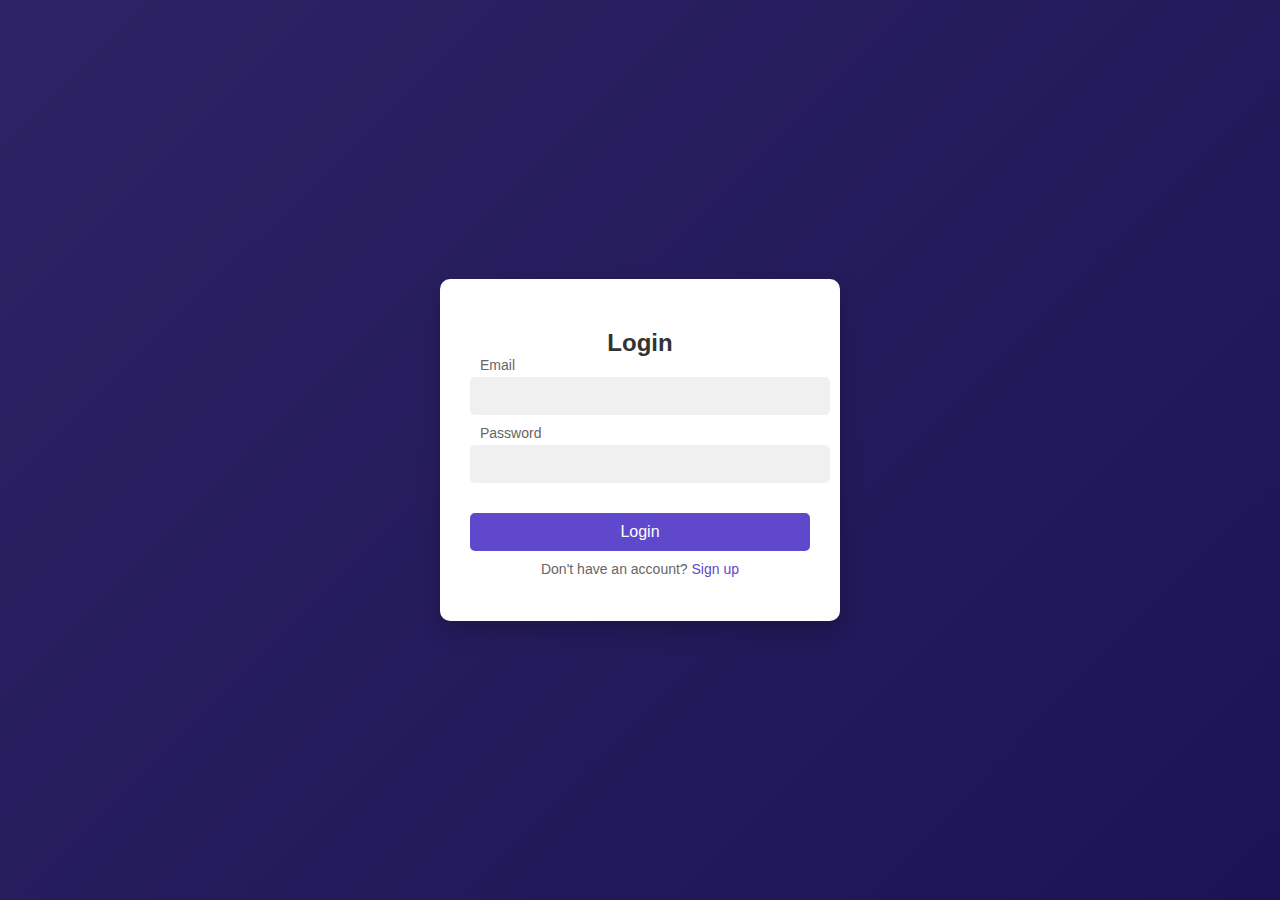
<file: login.html>
<!--<!DOCTYPE html>-->
<!--<html lang="en">-->
<!--<head>-->
<!--  <meta charset="UTF-8">-->
<!--  <meta name="viewport" content="width=device-width, initial-scale=1.0">-->
<!--  <title>Login</title>-->
<!--  <link rel="stylesheet" type="text/css" href="style.css">-->
<!--</head>-->
<!--<body>-->
<!--  <h2>Login</h2>-->
<!--  <form action="/login" method="post">-->
<!--    <label for="email">Email:</label>-->
<!--    <input type="email" id="email" name="email" required><br>-->

<!--    <label for="password">Password:</label>-->
<!--    <input type="password" id="password" name="password" required><br>-->

<!--    <button type="submit">Login</button>-->
<!--  </form>-->
<!--</body>-->
<!--</html>-->


<!DOCTYPE html>
<html lang="en">
<head>
    <meta charset="UTF-8">
    <meta name="viewport" content="width=device-width, initial-scale=1.0">
    <title>Login</title>
  <style>
    body {
    font-family: 'Arial', sans-serif;
    background: linear-gradient(135deg, #2e2364, #1b1454);
    display: flex;
    justify-content: center;
    align-items: center;
    height: 100vh;
    margin: 0;
}

.form-container {
    display: flex;
    justify-content: center;
    align-items: center;
    width: 100%;
    max-width: 400px;
    padding: 20px;
}

.form-box {
    background: #ffffff;
    border-radius: 10px;
    padding: 30px;
    box-shadow: 0 10px 20px rgba(0, 0, 0, 0.2);
    text-align: center;
    width: 100%;
}

.form-box h2 {
    font-size: 24px;
    margin-bottom: 20px;
    color: #333;
}

.input-box {
    position: relative;
    margin-bottom: 30px;
}

.input-box input {
    width: 100%;
    padding: 10px;
    background: #f0f0f0;
    border: none;
    border-radius: 5px;
    outline: none;
    font-size: 16px;
    color: #333;
}

.input-box label {
    position: absolute;
    top: -20px;
    left: 10px;
    font-size: 14px;
    color: #666;
    transition: 0.3s;
}

.btn {
    width: 100%;
    background-color: #5f48cc;
    color: white;
    padding: 10px;
    border: none;
    border-radius: 5px;
    cursor: pointer;
    font-size: 16px;
    transition: background-color 0.3s;
}

.btn:hover {
    background-color: #4e38b2;
}

p {
    font-size: 14px;
    color: #666;
    margin-top: 10px;
}

p a {
    color: #5f48cc;
    text-decoration: none;
}

p a:hover {
    text-decoration: underline;
}

  </style>
</head>
<body>
    <div class="form-container">
        <div class="form-box">
            <h2>Login</h2>
            <form action="/login" method="POST">
                <div class="input-box">
                    <input type="email" name="email" required>
                    <label>Email</label>
                </div>
                <div class="input-box">
                    <input type="password" name="password" required>
                    <label>Password</label>
                </div>
                <button type="submit" class="btn">Login</button>
            </form>
            <p>Don't have an account? <a href="/signup">Sign up</a></p>
        </div>
    </div>
</body>
</html>
</file>
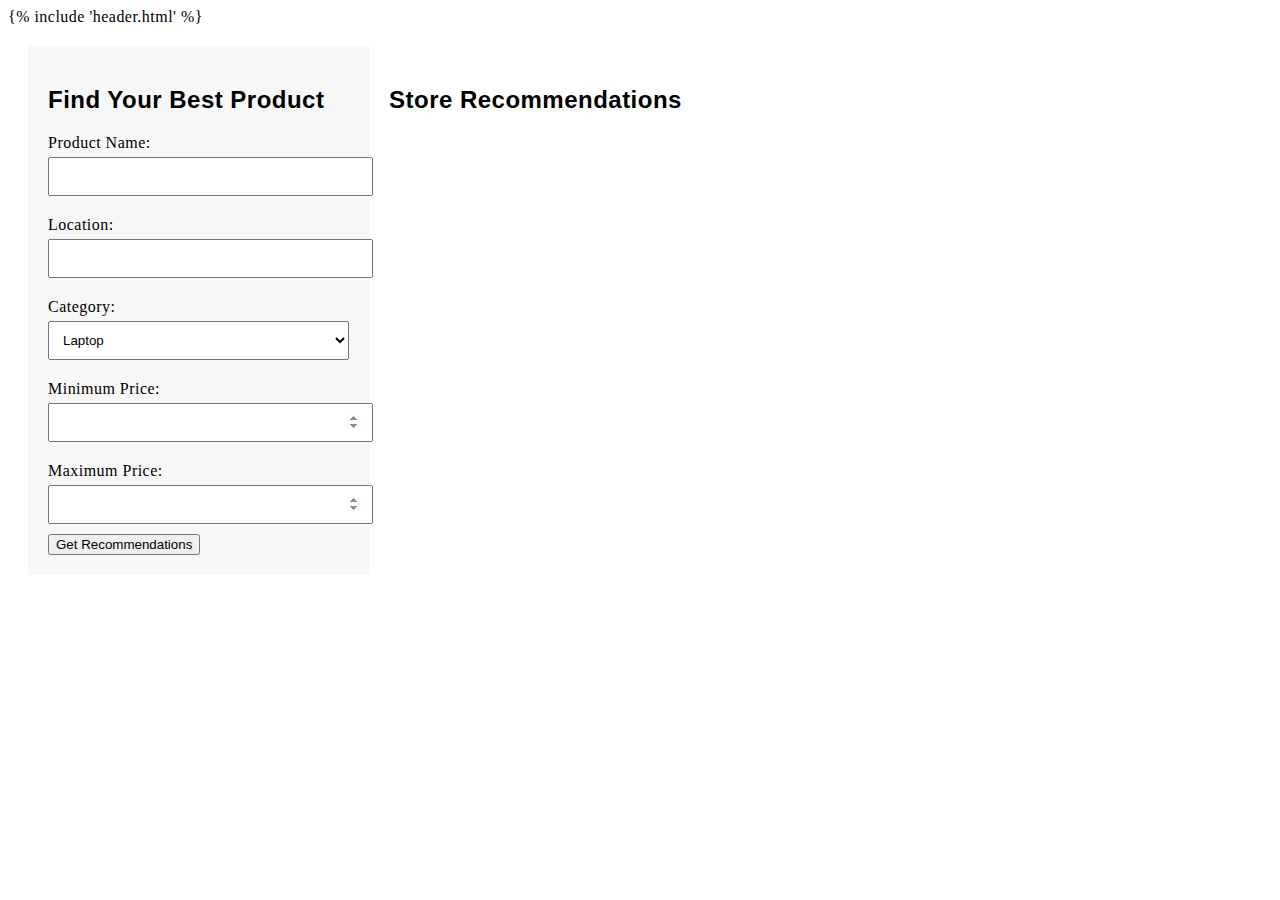
<file: recommendations.html>
<!DOCTYPE html>
<html lang="en">
<head>
  <meta charset="UTF-8">
  <meta name="viewport" content="width=device-width, initial-scale=1.0">
  <title>Store Recommendations</title>
  <link rel="stylesheet" type="text/css" href="style.css">
</head>
<body>
  <!-- Include header -->
  {% include 'header.html' %}

<!--  <script>-->
<!--    document.getElementById('recommendation-form').addEventListener('submit', function(e) {-->
<!--      e.preventDefault();-->

<!--      // Get form values-->
<!--      const productName = document.getElementById('productName').value;-->
<!--      const location = document.getElementById('location').value;-->
<!--      const category = document.getElementById('category').value;-->
<!--      const minPrice = document.getElementById('minPrice').value;-->
<!--      const maxPrice = document.getElementById('maxPrice').value;-->

<!--      // Make an API call to the backend (Flask server)-->
<!--      fetch('/get-recommendations', {-->
<!--        method: 'POST',-->
<!--        headers: {-->
<!--          'Content-Type': 'application/json',-->
<!--        },-->
<!--        body: JSON.stringify({-->
<!--          productName: productName,-->
<!--          location: location,-->
<!--          category: category,-->
<!--          minPrice: minPrice,-->
<!--          maxPrice: maxPrice,-->
<!--        }),-->
<!--      })-->
<!--      .then(response => response.json())-->
<!--      .then(data => {-->
<!--        // Display the recommendations-->
<!--        const recommendationList = document.getElementById('recommendation-list');-->
<!--        recommendationList.innerHTML = ''; // Clear previous results-->

<!--        data.forEach(store => {-->
<!--          const storeCard = document.createElement('div');-->
<!--          storeCard.classList.add('store-card');-->
<!--          storeCard.innerHTML = `-->
<!--            <h3>${store.storeName}</h3>-->
<!--            <p>Location: ${store.location}</p>-->
<!--            <p>Price: $${store.price}</p>-->
<!--            <p>Category: ${store.category}</p>-->
<!--          `;-->
<!--          recommendationList.appendChild(storeCard);-->
<!--        });-->
<!--      })-->
<!--      .catch(error => console.error('Error:', error));-->
<!--    });-->

<!--  </script>-->

  <!-- Recommendations Section -->
  <div class="recommendation-container">
    <!-- Sidebar Filter Form -->
    <div class="recommendation-sidebar">
      <h2>Find Your Best Product</h2>
      <form id="recommendation-form">
        <label for="productName">Product Name:</label>
        <input type="text" id="productName" name="productName" >

        <label for="location">Location:</label>
        <input type="text" id="location" name="location" required>

        <label for="category">Category:</label>
        <select id="category" name="category" required>
          <option value="laptop">Laptop</option>
          <option value="pc">PC</option>
          <option value="headphone">Headphone</option>
          <option value="keyboard">Keyboard</option>
          <option value="camera">Camera</option>
          <option value="printer">Printer</option>
        </select>

        <label for="minPrice">Minimum Price:</label>
        <input type="number" id="minPrice" name="minPrice" required>

        <label for="maxPrice">Maximum Price:</label>
        <input type="number" id="maxPrice" name="maxPrice" required>

        <button type="submit" class="btn">Get Recommendations</button>
      </form>
    </div>

    <!-- Recommendations Result Section -->
    <div class="recommendation-results" id="recommendation-results">
      <h2>Store Recommendations</h2>
      <div id="recommendation-list"></div> <!-- The results will be dynamically populated here -->
    </div>
  </div>

<!--  <script src="script.js"></script>-->

<script>
document.addEventListener('DOMContentLoaded', function() {
  document.getElementById('recommendation-form').addEventListener('submit', function(e) {
    e.preventDefault();

    // Get form values
    const productName = document.getElementById('productName').value;
    const location = document.getElementById('location').value;
    const category = document.getElementById('category').value;
    const minPrice = document.getElementById('minPrice').value;
    const maxPrice = document.getElementById('maxPrice').value;

    // Make an API call to the backend (Flask server)
    fetch('/get-recommendations', {
      method: 'POST',
      headers: {
        'Content-Type': 'application/json',
      },
      body: JSON.stringify({
        productName: productName,
        location: location,
        category: category,
        minPrice: minPrice,
        maxPrice: maxPrice,
      }),
    })
    .then(response => response.json())
    .then(data => {
      // Display the recommendations
      const recommendationList = document.getElementById('recommendation-list');
      recommendationList.innerHTML = ''; // Clear previous results

      if (data.length === 0) {
        recommendationList.innerHTML = '<p>No recommendations found for your filters.</p>';
      }

      data.forEach(store => {
        const storeCard = document.createElement('div');
        storeCard.classList.add('store-card');
        storeCard.innerHTML = `
          <h3>${store.storeName}</h3>
          <p>Location: ${store.location}</p>
          <p>Price: Rs.${store.price}</p>
          <p>Category: ${store.category}</p>
        `;
        recommendationList.appendChild(storeCard);
      });
    })
    .catch(error => console.error('Error:', error));
  });
});
</script>

</body>
</html>
</file>
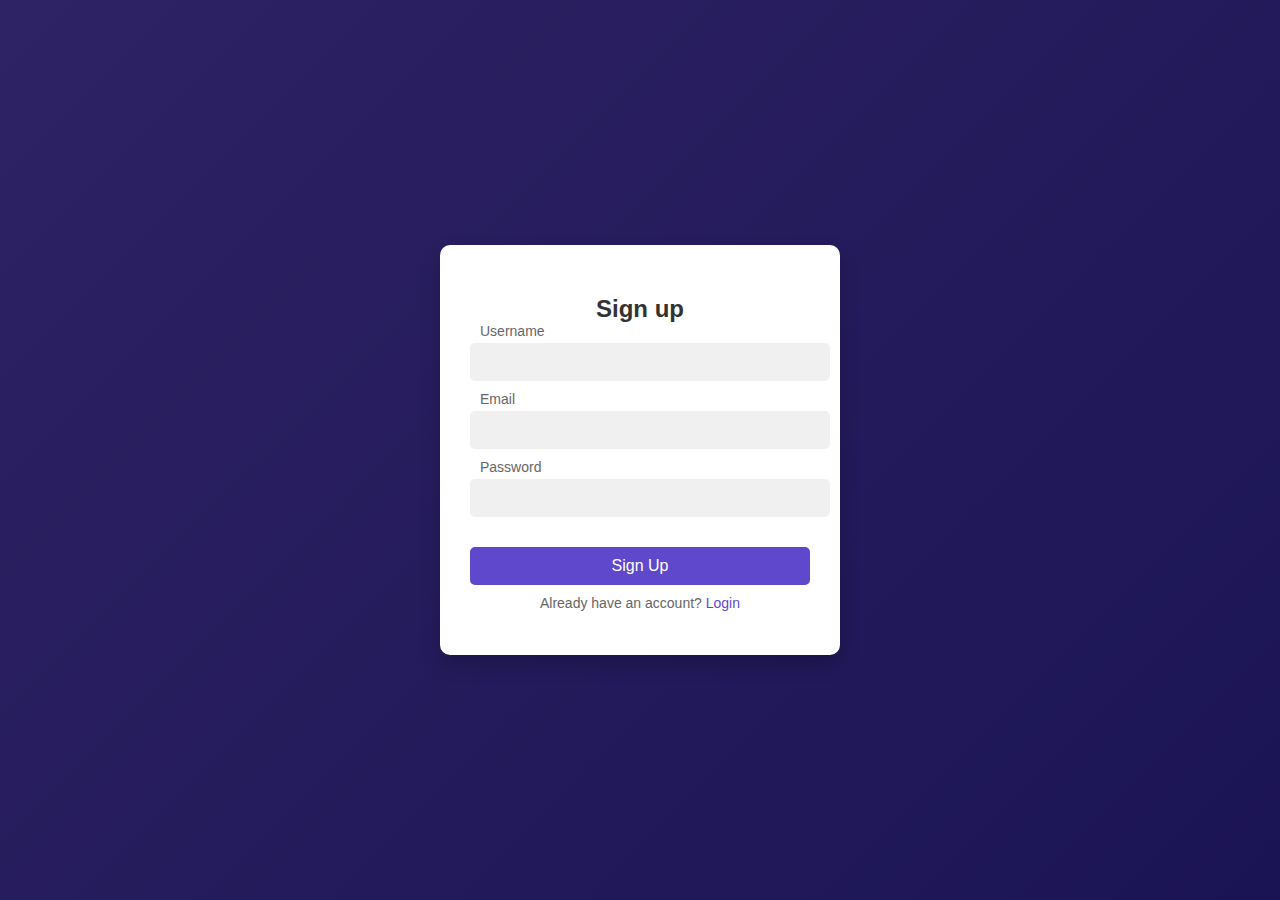
<file: signup.html>
<!--<!DOCTYPE html>-->
<!--<html lang="en">-->
<!--<head>-->
<!--  <meta charset="UTF-8">-->
<!--  <meta name="viewport" content="width=device-width, initial-scale=1.0">-->
<!--  <title>Signup</title>-->
<!--<link rel="stylesheet" type="text/css" href="style.css">-->
<!--</head>-->
<!--<body>-->
<!--  <h2>Sign Up</h2>-->
<!--  <form action="/signup" method="post">-->
<!--    <label for="username">Username:</label>-->
<!--    <input type="text" id="username" name="username" required><br>-->

<!--    <label for="email">Email:</label>-->
<!--    <input type="email" id="email" name="email" required><br>-->

<!--    <label for="password">Password:</label>-->
<!--    <input type="password" id="password" name="password" required><br>-->

<!--    <button type="submit">Sign Up</button>-->
<!--  </form>-->
<!--</body>-->
<!--</html>-->


<!DOCTYPE html>
<html lang="en">
<head>
    <meta charset="UTF-8">
    <meta name="viewport" content="width=device-width, initial-scale=1.0">
    <title>Sign Up</title>
<!--    <link rel="stylesheet" href="/static/style.css"> -->
    <style>
    body {
    font-family: 'Arial', sans-serif;
    background: linear-gradient(135deg, #2e2364, #1b1454);
    display: flex;
    justify-content: center;
    align-items: center;
    height: 100vh;
    margin: 0;
}

.form-container {
    display: flex;
    justify-content: center;
    align-items: center;
    width: 100%;
    max-width: 400px;
    padding: 20px;
}

.form-box {
    background: #ffffff;
    border-radius: 10px;
    padding: 30px;
    box-shadow: 0 10px 20px rgba(0, 0, 0, 0.2);
    text-align: center;
    width: 100%;
}

.form-box h2 {
    font-size: 24px;
    margin-bottom: 20px;
    color: #333;
}

.input-box {
    position: relative;
    margin-bottom: 30px;
}

.input-box input {
    width: 100%;
    padding: 10px;
    background: #f0f0f0;
    border: none;
    border-radius: 5px;
    outline: none;
    font-size: 16px;
    color: #333;
}

.input-box label {
    position: absolute;
    top: -20px;
    left: 10px;
    font-size: 14px;
    color: #666;
    transition: 0.3s;
}

.btn {
    width: 100%;
    background-color: #5f48cc;
    color: white;
    padding: 10px;
    border: none;
    border-radius: 5px;
    cursor: pointer;
    font-size: 16px;
    transition: background-color 0.3s;
}

.btn:hover {
    background-color: #4e38b2;
}

p {
    font-size: 14px;
    color: #666;
    margin-top: 10px;
}

p a {
    color: #5f48cc;
    text-decoration: none;
}

p a:hover {
    text-decoration: underline;
}

  </style>
</head>
<body>
    <div class="form-container">
        <div class="form-box">
            <h2>Sign up</h2>
            <form action="/signup" method="POST">
                <div class="input-box">
                    <input type="text" name="username" required>
                    <label>Username</label>
                </div>
                <div class="input-box">
                    <input type="email" name="email" required>
                    <label>Email</label>
                </div>
                <div class="input-box">
                    <input type="password" name="password" required>
                    <label>Password</label>
                </div>
                <button type="submit" class="btn">Sign Up</button>
            </form>
            <p>Already have an account? <a href="/login">Login</a></p>
        </div>
    </div>
</body>
</html>
</file>
<file: style.css>
/*
Theme Name: Organic
Theme URI: https://templatesjungle.com/
Author: TemplatesJungle
Author URI: https://templatesjungle.com/
Description: Organic is specially designed product packaged for eCommerce store websites.
Version: 1.1
*/

/*--------------------------------------------------------------
This is main CSS file that contains custom style rules used in this template
--------------------------------------------------------------*/
/*--------------------------------------------------------------
/** VARIABLES
--------------------------------------------------------------*/
body {
  --heading-font        : "Inter", sans-serif;
  --bs-link-color: #333;
  --bs-link-hover-color:#333;

  --bs-link-color-rgb: 40,40,40;
  --bs-link-hover-color-rgb: 0,0,0;

  --bs-light-rgb: 248, 248, 248;

  --bs-font-sans-serif: "Inter", sans-serif;
  --bs-body-font-family: var(--bs-font-sans-serif);
  --bs-body-font-size: 1rem;
  --bs-body-font-weight: 400;
  --bs-body-line-height: 2;
  --bs-body-color: #747474;

  --bs-primary: #6BB252;
  --bs-primary-rgb: 107, 178, 82;
  
  --bs-secondary: #364127;
  --bs-secondary-rgb: 54, 65, 39;
  
  --bs-danger: #F95F09;
  --bs-danger-rgb: 249, 95, 9;

  --bs-success: #a3be4c;
  --bs-success-rgb: 163, 190, 76;
  
  --bs-primary-bg-subtle: #FFF9EB;
  --bs-success-bg-subtle: #eef5e5;
  
  --bs-border-color: #F7F7F7;
}
.btn-primary {
  --bs-btn-color: #fff;
  --bs-btn-bg: var(--bs-primary);
  --bs-btn-border-color: transparent;
  --bs-btn-hover-color: #fff;
  --bs-btn-hover-bg: #f7a422;
  --bs-btn-hover-border-color: transparent;
  --bs-btn-focus-shadow-rgb: 49,132,253;
  --bs-btn-active-color: #fff;
  --bs-btn-active-bg: var(--bs-primary);
  --bs-btn-active-border-color: transparent;
  --bs-btn-active-shadow: inset 0 3px 5px rgba(0, 0, 0, 0.125);
  --bs-btn-disabled-color: #fff;
  --bs-btn-disabled-bg: #d3d7dd;
  --bs-btn-disabled-border-color: transparent;
}
.btn-outline-primary {
  --bs-btn-color: var(--bs-primary);
  --bs-btn-border-color: var(--bs-primary);
  --bs-btn-hover-color: #fff;
  --bs-btn-hover-bg: #ffc107;
  --bs-btn-hover-border-color: #ffc107;
  --bs-btn-focus-shadow-rgb: 13,110,253;
  --bs-btn-active-color: #fff;
  --bs-btn-active-bg: #ffc107;
  --bs-btn-active-border-color: #ffc107;
  --bs-btn-active-shadow: inset 0 3px 5px rgba(0, 0, 0, 0.125);
  --bs-btn-disabled-color: #fff3cd;
  --bs-btn-disabled-bg: transparent;
  --bs-btn-disabled-border-color: #fff3cd;
  --bs-gradient: none;
}
.btn-outline-light {
  --bs-btn-color: #747474;
  --bs-btn-border-color: #EFEFEF;
  --bs-btn-hover-color: #000;
  --bs-btn-hover-bg: #EFEFEF;
  --bs-btn-hover-border-color: #EFEFEF;
  --bs-btn-focus-shadow-rgb: 248,249,250;
  --bs-btn-active-color: #000;
  --bs-btn-active-bg: #EFEFEF;
  --bs-btn-active-border-color: #EFEFEF;
  --bs-btn-active-shadow: inset 0 3px 5px rgba(0, 0, 0, 0.125);
  --bs-btn-disabled-color: #EFEFEF;
  --bs-btn-disabled-bg: transparent;
  --bs-btn-disabled-border-color: #EFEFEF;
  --bs-gradient: none;
}
.btn-warning {
  --bs-btn-color: #747474;
  --bs-btn-bg: #FCF7EB;
  --bs-btn-border-color: #FCF7EB;
  --bs-btn-hover-color: #747474;
  --bs-btn-hover-bg: #FFECBE;
  --bs-btn-hover-border-color: #FFECBE;
  --bs-btn-focus-shadow-rgb: 217,164,6;
  --bs-btn-active-color: #000;
  --bs-btn-active-bg: #FFECBE;
  --bs-btn-active-border-color: #FFECBE;
  --bs-btn-active-shadow: inset 0 3px 5px rgba(0, 0, 0, 0.125);
  --bs-btn-disabled-color: #000;
  --bs-btn-disabled-bg: #FCF7EB;
  --bs-btn-disabled-border-color: #FCF7EB;
}
.btn-success {
  --bs-btn-color: #222;
  --bs-btn-bg: #EEF5E4;
  --bs-btn-border-color: #EEF5E4;
  --bs-btn-hover-color: #222;
  --bs-btn-hover-bg: #9de3c2;
  --bs-btn-hover-border-color: #9de3c2;
  --bs-btn-focus-shadow-rgb: 60,153,110;
  --bs-btn-active-color: #222;
  --bs-btn-active-bg: #9de3c2;
  --bs-btn-active-border-color: #9de3c2;
  --bs-btn-active-shadow: inset 0 3px 5px rgba(0, 0, 0, 0.125);
  --bs-btn-disabled-color: #222;
  --bs-btn-disabled-bg: #EEF5E4;
  --bs-btn-disabled-border-color: #EEF5E4;
}
.btn-danger {
  --bs-btn-color: #222;
  --bs-btn-bg: #FFEADA;
  --bs-btn-border-color: #FFEADA;
  --bs-btn-hover-color: #222;
  --bs-btn-hover-bg: #ecc9af;
  --bs-btn-hover-border-color: #ecc9af;
  --bs-btn-focus-shadow-rgb: 60,153,110;
  --bs-btn-active-color: #222;
  --bs-btn-active-bg: #ecc9af;
  --bs-btn-active-border-color: #ecc9af;
  --bs-btn-active-shadow: inset 0 3px 5px rgba(0, 0, 0, 0.125);
  --bs-btn-disabled-color: #222;
  --bs-btn-disabled-bg: #FFEADA;
  --bs-btn-disabled-border-color: #FFEADA;
}
body {
  letter-spacing: 0.03em;
}
h1,h2,h3,h4,h5,h6 {
  font-family: var(--heading-font);
  color: var(--bs-dark);
  font-weight: 700;
}
.breadcrumb.text-white {
  --bs-breadcrumb-divider-color: #fff;
  --bs-breadcrumb-item-active-color: var(--bs-primary);
}
.dropdown-menu {
  --bs-dropdown-link-active-bg: var(--bs-primary);
}
.nav-pills .nav-link {
  --bs-nav-pills-link-active-color: #111;
  --bs-nav-pills-link-active-bg: #f1f1f1;
}
.pagination {
  --bs-pagination-active-bg: var(--bs-primary);
  --bs-pagination-active-border-color: var(--bs-primary);
}
.container, .container-fluid, .container-lg, .container-md, .container-sm, .container-xl, .container-xxl {
  --bs-gutter-x: 3rem;
}
/*----------------------------------------------*/
/* 6. SITE STRUCTURE */
/*----------------------------------------------*/
/* 6.1 Header
--------------------------------------------------------------*/
/* Preloader */
.preloader-wrapper {
  width: 100%;
  height: 100vh;
  margin: 0 auto;
  position: fixed;
  top: 0;
  left: 0;
  z-index: 111;
  background: #fff;
}

.preloader-wrapper .preloader {
  margin: 20% auto 0;
  transform: translateZ(0);
}

.preloader:before,
.preloader:after {
  content: '';
  position: absolute;
  top: 0;
}

.preloader:before,
.preloader:after,
.preloader {
  border-radius: 50%;
  width: 2em;
  height: 2em;
  animation: animation 1.2s infinite ease-in-out;
}

.preloader {
  animation-delay: -0.16s;
}

.preloader:before {
  left: -3.5em;
  animation-delay: -0.32s;
}

.preloader:after {
  left: 3.5em;
}

@keyframes animation {
  0%,
  80%,
  100% {
    box-shadow: 0 2em 0 -1em var(--bs-primary);
  }
  40% {
    box-shadow: 0 2em 0 0 var(--bs-primary);
  }
}

/* *** Start editing below this line *** */
/* .container-fluid {
  max-width: 1600px;
}
*/
@media (min-width: 1400px) {
  .container-lg {
      max-width: 1600px;
  }
} 

.banner-blocks {
  display: grid;
  grid-template-columns: repeat(12, 1fr);
  grid-template-rows: repeat(2, 1fr);
  grid-gap: 2rem;
}
.block-1 { grid-area: 1 / 1 / 3 / 8; }
.block-2 { grid-area: 1 / 8 / 2 / 13; }
.block-3 { grid-area: 2 / 8 / 3 / 13; }

@media screen and (max-width:1140px) {
  .banner-blocks {
    grid-template-columns: 1fr;
    grid-template-rows: repeat(4, 1fr);
  }
  .block-1 { grid-area: 1 / 1 / 3 / 2; }
  .block-2 { grid-area: 3 / 1 / 4 / 2; }
  .block-3 { grid-area: 4 / 1 / 5 / 2; }
  
}

/* Swiper carousel */
.swiper-prev,
.swiper-next {
  width: 38px;
  height: 38px;
  line-height: 38px;
  background: #F1F1F1;
  color: #222222;
  padding: 0;
  text-align: center;
  border-radius: 10px;
  --bs-btn-border-color: transparent;
  --bs-btn-active-bg: #ec9b22;
  --bs-btn-active-border-color: transparent;
  --bs-btn-hover-bg: var(--bs-primary);
  --bs-btn-hover-border-color: transparent;
  --bs-btn-disabled-color: #ccc;
  --bs-btn-disabled-bg: #eaeaea;
  --bs-btn-disabled-border-color: #eaeaea
}
.swiper-prev:hover,
.swiper-next:hover {
  background: var(--bs-primary);
}

/* category carousel */
.category-carousel .category-item {
  background: #FFFFFF;
  border: 1px solid #FBFBFB;
  box-shadow: 0px 5px 22px rgba(0, 0, 0, 0.04);
  border-radius: 16px;
  text-align: center;
  padding: 60px 20px;
  margin: 20px 0;
  transition: box-shadow 0.3s ease-out, transform 0.3s ease-out;
}
.category-carousel .category-item:hover {
  transform: translate3d(0,-10px,0);
  box-shadow: 0px 21px 44px rgba(0, 0, 0, 0.08);
}
.category-carousel .category-item .category-title {
  font-weight: 600;
  font-size: 20px;
  line-height: 27px;
  letter-spacing: 0.02em;
  text-transform: capitalize;
  color: #222222;
  margin-top: 20px;
}

/* brand carousel */
.brand-carousel .brand-item {
  background: #FFFFFF;
  border: 1px solid #FBFBFB;
  box-shadow: 0px 5px 22px rgba(0, 0, 0, 0.04);
  border-radius: 16px;
  padding: 16px;
}
.brand-carousel .brand-item img {
  width: 100%;
  border-radius: 12px;
}
.brand-carousel .brand-item .brand-details {
  margin-left: 15px;
}
.brand-carousel .brand-item .brand-title {
  margin: 0;
}

/* product tabs */
.product-tabs .nav-tabs {
  justify-content: flex-end;
  border: none;
  
  --bs-nav-link-hover-color: #111;
  --bs-nav-link-color: #555;
  --bs-nav-tabs-link-border-color: #fff;
  --bs-nav-tabs-link-hover-border-color: transparent;
  --bs-nav-tabs-link-active-border-color: #fff;
}
.product-tabs .nav-tabs .nav-link.active, 
.product-tabs .nav-tabs .nav-item.show .nav-link {
  /* border: none; */
  border-bottom: 3px solid var(--bs-primary);
}

/* products-carousel */
.products-carousel .swiper, .products-carousel .swiper-container {
  overflow: visible;
}

/* ========== recommendation css ============ */
.recommendation-container {
  display: flex;
  padding: 20px;
}

.recommendation-sidebar {
  width: 25%;
  padding: 20px;
  background-color: #f7f7f7;
}

.recommendation-sidebar h2 {
  margin-bottom: 20px;
}

.recommendation-sidebar label {
  display: block;
  margin: 10px 0 5px;
}

.recommendation-sidebar input, .recommendation-sidebar select {
  width: 100%;
  padding: 10px;
  margin-bottom: 10px;
}

.recommendation-results {
  width: 70%;
  padding: 20px;
}

.recommendation-results h2 {
  margin-bottom: 20px;
}

#recommendation-list {
  display: flex;
  flex-wrap: wrap;
}

#recommendation-list .store-card {
  width: 48%;
  background-color: #fff;
  margin: 10px;
  padding: 20px;
  border: 1px solid #ddd;
  box-shadow: 0 2px 5px rgba(0,0,0,0.1);
}

#recommendation-list .store-card h3 {
  margin-top: 0;
}


/* product-grid */

.product-grid {
  display: flex;
  flex-wrap: wrap;
  justify-content: space-between;
}

.swiper-slide {
  width: 250px;
  display: flex;
  justify-content: center;
}

/* Make the whole product card clickable */
.product-link {
    text-decoration: none; /* Remove default link underline */
    color: inherit; /* Keep text color the same */
    display: block; /* Make the entire block clickable */
}

/* Change cursor to pointer when hovering over a product card */
.product-link:hover {
    cursor: pointer;
    opacity: 0.9; /* Slight opacity change on hover, optional */
}

.product-card {
  width: 300px;
  margin-bottom: 30px;
  border: 1px solid #eee;
  padding: 15px;
  text-align: center;
  background-color: #fff;
  transition: box-shadow 0.3s ease;
}

.product-card:hover {
    box-shadow: 0 4px 8px rgba(0, 0, 0, 0.1); /* Add shadow on hover */
}

.product-image img {
  width: 150px;
  height: 150px;
}

.product-name {
  font-size: 18px;
  margin: 10px 0;
}

.product-rating {
  color: #ff9800;
}

.product-pricing {
  margin-top: 10px;
}

.original-price {
  text-decoration: line-through;
  margin-right: 10px;
  color: #999;
}

.discounted-price {
  font-size: 18px;
  font-weight: bold;
}

.discount {
  color: #4caf50;
  margin-left: 10px;
}


input[type=number]::-webkit-inner-spin-button, 
input[type=number]::-webkit-outer-spin-button {  
   opacity: 1;
}
.product-item .button-area .quantity {
  padding: 0.5rem;
}
.product-item .button-area {
  display: none;
  position: absolute;
  text-align: center;
  background: #fff;
  width: 100%;
  left: 0;
  bottom: -55px;
  z-index: 1;
  box-shadow: 0px 20px 44px rgba(0, 0, 0, 0.08);
  /* transition: box-shadow 0.3s ease-out; */
}
.product-item {
  position: relative;
  padding: 16px;
  background: #FFFFFF;
  border-radius: 16px;
  margin-bottom: 30px;
  box-shadow: 0px 0px 22px rgba(0, 0, 0, 0);
  /* transition: box-shadow 0.3s ease-out, margin 0.3s ease-out; */
}
.product-item:hover .button-area {
  display: block;
}
.product-item:hover {
  /* z-index: 1; */
  /* margin-bottom: -50px; */
  /* max-height: 500px; */
  box-shadow: 0px 0px 44px rgba(0, 0, 0, 0.08);
}
.product-item figure {
  text-align: center;
}
.product-item figure img {
  max-height: 210px;
  height: auto;
}
.product-item .product-qty {
  width: 85px;
}
.product-item .btn-link {
  text-decoration: none;
}
.product-item #quantity {
  height: auto;
  width: 28px;
  text-align: center;
  border: none;
  margin: 0;
  padding: 0;
}
.product-item .btn-number {
  width: 26px;
  height: 26px;
  line-height: 1;
  text-align: center;
  background: #FFFFFF;
  border: 1px solid #E2E2E2;
  border-radius: 6px;
  color: #222;
  padding: 0;
}

/* cart */
.cart .product-qty {
  min-width: 130px;
}

/* floating image */
.image-float {
  margin-top: -140px;
  margin-bottom: -140px;
}
@media screen and (max-width:991px) {
  .image-float {
    margin: 0;
  }
}
 /* post item */
.post-item .post-meta {
  font-size: 0.8rem;
  line-height: 1;
}
.post-item .post-meta svg {
  margin-right: 5px;
}

@media screen and (max-width: 991px) {
  /* offcanvas menu */
  .offcanvas-body .nav-item {
    font-weight: 700;
    border-bottom: 1px solid #d1d1d1;
  }
  .offcanvas-body .filter-categories {
    width: 100%;
    margin-bottom: 20px !important;
    border: 1px solid #d1d1d1 !important;
    padding: 14px;
    border-radius: 8px;
  }
  /* dropdown-menu */
  .dropdown-menu {
    padding: 0;
    border: none;
    line-height: 1.4;
    font-size: 0.9em;
  }
  .dropdown-menu a {
    padding-left: 0;
  }
  .dropdown-toggle::after {
    position: absolute;
    right: 0;
    top: 21px;
  }
}

/* single product */
/* product-thumbnail-slider */
.product-thumbnail-slider {
  height: 740px;
}
@media screen and (max-width:992px) {
  .product-thumbnail-slider {
    margin-top: 20px;
    height: auto;
  }
}
@media screen and (min-width:992px) {
  .product-thumbnail-slider {
    height: 420px;
  }
}
@media screen and (min-width:1200px) {
  .product-thumbnail-slider {
    height: 540px;
  }
}
@media screen and (min-width:1400px) {
  .product-thumbnail-slider {
    height: 740px;
  }
}

/* bootstrap extended */
.border-dashed {
  border-bottom: 1px dashed #d1d1d1;
}
.ls-1 {
  letter-spacing: -0.04em;
}
.button-area .btn-cart {
  text-wrap: nowrap;
  height: 3.3em;
  line-height: 2em;
  width: 100%;
}
.fs-7 {
  font-size: 0.8rem!important;
}

/* button */
.btn-link {
  display: inline-block;
  font-size: 0.875rem;
  font-weight: bold;
  font-family: var(--bs-body-font-family);
  letter-spacing: 0.0875rem;
  text-transform: uppercase;
  text-decoration: none;
}

a.btn-link,
a.btn-link:after {
  transition: all .5s;
}

a.btn-link {
  position: relative;
}

a.btn-link:before,
a.btn-link:after {
  content: '';
  display: block;
  position: absolute;
  bottom: 0;
  left: 0;
  width: 0;
  background-color: var(--bs-dark);
  height: 2px;
}

[data-bs-theme=dark] a.btn-link:after {
  background-color: var(--bs-light);
}

a.btn-link:before {
  background-color: rgba( var(--bs-light-rgb), 0.2 );
  width: 100%;
}

a.btn-link.is-checked:after,
a.btn-link:hover:after {
  width: 100%;
}

a.btn-link.text-white:after {
  background-color: var(--bs-light);
}

a.btn-link.text-light:after {
  background-color: var(--bs-light);
}

.navbar .megamenu{ padding: 1rem; }
/* ============ desktop view ============ */
@media all and (min-width: 992px) {
	
	.navbar .has-megamenu{position:static!important;}
	.navbar .megamenu{left:0; right:0; width:100%; margin-top:0;  }
	
}	
/* ============ desktop view .end// ============ */


/* ============ mobile view ============ */
@media(max-width: 991px){
	.navbar.fixed-top .navbar-collapse, .navbar.sticky-top .navbar-collapse{
		overflow-y: auto;
	    max-height: 90vh;
	    margin-top:10px;
	}
}
/* ============ mobile view .end// ============ */
</file>
